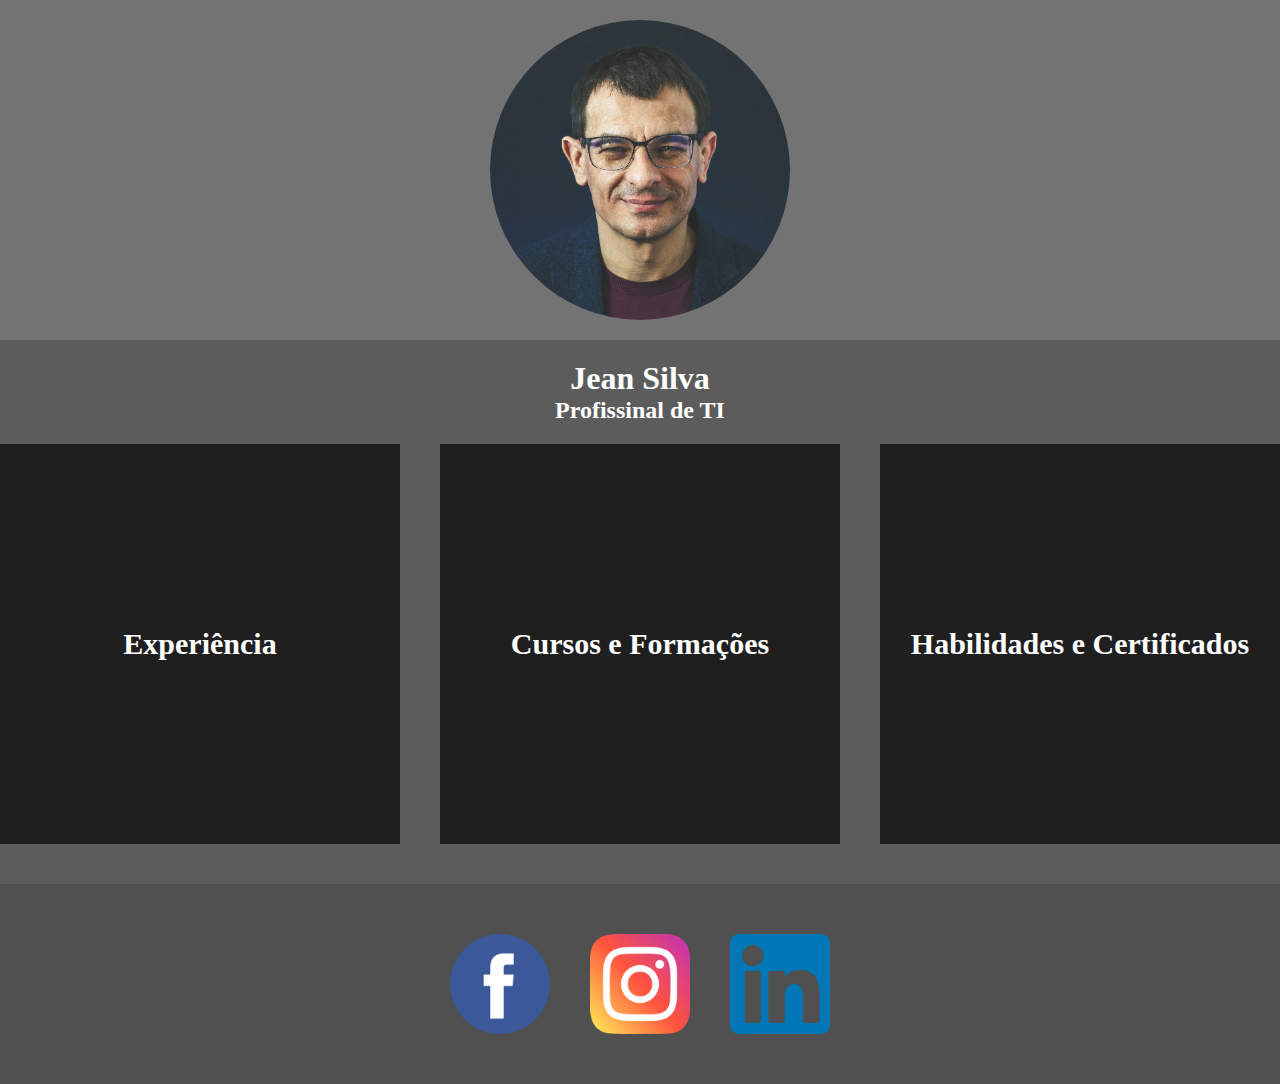
<file: index.html>
<html>
    <!-- CONFIGURAÇÕES DA PÁGINA -->
    <head>
        <title>Jean Silva!</title>
        <link rel="stylesheet" href="style.css">
        <meta charset="UTF-8">
    </head>
    <!-- CORPO DA PÁGINA -->
    <body>
        <!-- CABEÇALHO -->
        <header id="menu">
           <img id= "perfil"src="img/joaodasneves.jpg">
        </header>
        <!-- PRINCIPAL -->
        <main>
            <h1>Jean Silva</h1>
            <h2>Profissinal de TI</h2>

            <section id="principal">
                
                <a href="experiencias.html">
                <div class="caixa">
                    <h3 class="texto" >Experiência</h3>
                </div>
                </a>

                <a href="cursos.html">
                <div class="caixa">
                    <h3 class="texto">Cursos e Formações</h3>
                </div>
                 </a>
                
                 <a href="experiencias.html">
                    <div class="caixa">
                        <h3 class="texto">Habilidades e Certificados</h3>
                    </div>
                </a>
        </section>

        </main>

        <!-- RODAPÉ -->
        <footer id="rodape">
            <!-- ALINHAMENTOS DOS ICONES DAS REDES SOCIAIS -->
            <a href="http://www.facebook.com" target="_blank">
                <img class="icones" src="img/facebook.png">
            </a>

            <a href="http://www.instagram.com" target="_blank">
                <img class="icones" src="img/instagram.png">
            </a>

            <a href="http://www.linkedin.com" target="_blank">
                <img class="icones" src="img/linkedin.png">
            </a>    

        </footer>
    </body>
</html>
</file>
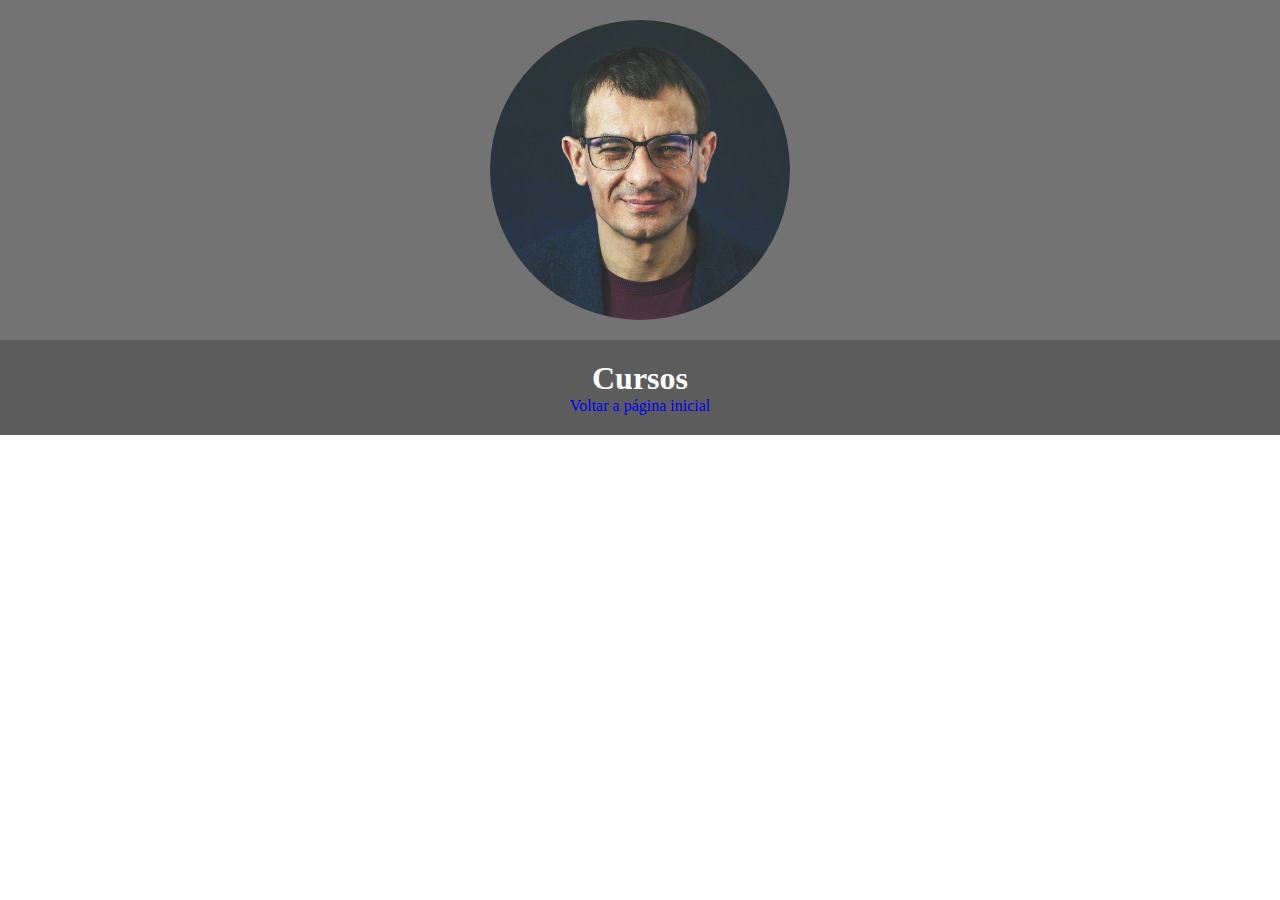
<file: cursos.html>
<html>
    <!-- CONFIGURAÇÕES DA PÁGINA -->
    <head>
        <title>Jean Silva!</title>
        <link rel="stylesheet" href="style.css">
        <meta charset="UTF-8">
    </head>
    <!-- CORPO DA PÁGINA -->
         <body>
            <!-- CABEÇALHO -->
            <header id="menu">
                  <img id= "perfil"src="img/joaodasneves.jpg">
            </header>
            <!-- PRINCIPAL -->
            <main>
             <h1>Cursos</h1>
                <a href="index.html">Voltar a página inicial</a>
            </main>    
        </body>  
</html>
</file>
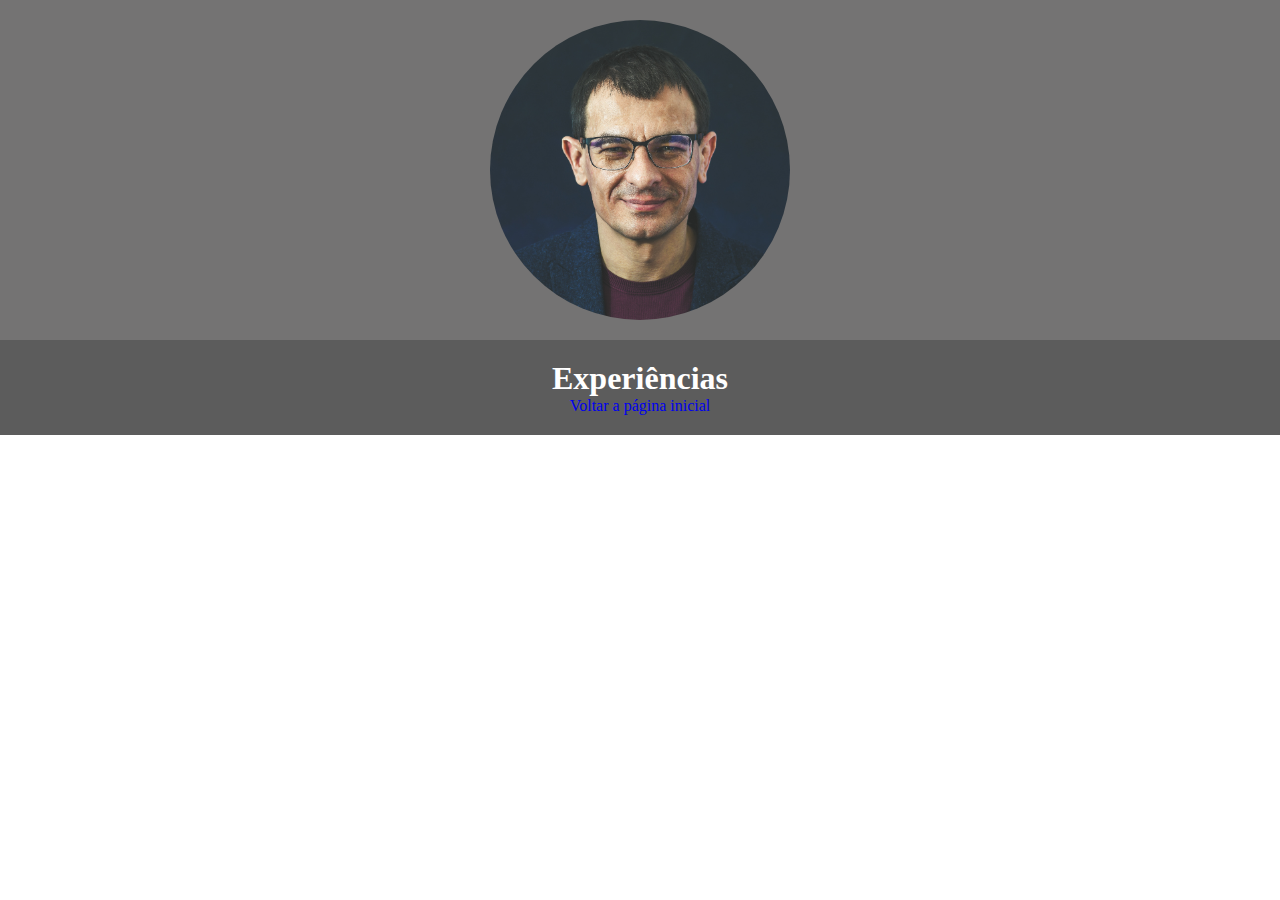
<file: experiencias.html>
<html>
    <!-- CONFIGURAÇÕES DA PÁGINA -->
    <head>
        <title>Jean Silva!</title>
        <link rel="stylesheet" href="style.css">
        <meta charset="UTF-8">
    </head>
    <!-- CORPO DA PÁGINA -->
         <body>
            <!-- CABEÇALHO -->
            <header id="menu">
                  <img id= "perfil"src="img/joaodasneves.jpg">
            </header>
            <!-- PRINCIPAL -->
            <main>
             <h1>Experiências</h1>
                <a href="index.html">Voltar a página inicial</a>
            </main>    
        </body>  
</html>
</file>
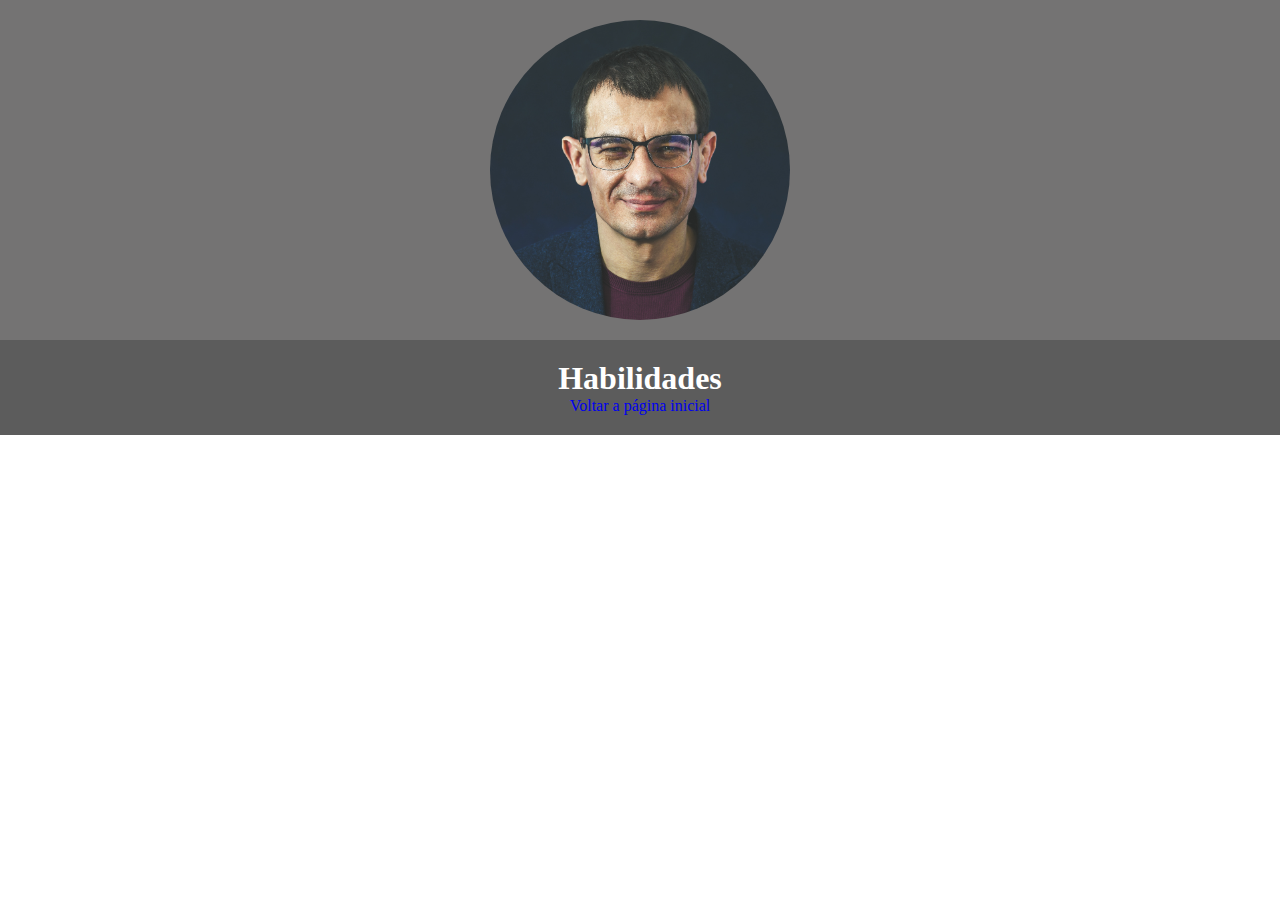
<file: habilidades.html>
<html>
    <!-- CONFIGURAÇÕES DA PÁGINA -->
    <head>
        <title>Jean Silva!</title>
        <link rel="stylesheet" href="style.css">
        <meta charset="UTF-8">
    </head>
    <!-- CORPO DA PÁGINA -->
         <body>
            <!-- CABEÇALHO -->
            <header id="menu">
                  <img id= "perfil"src="img/joaodasneves.jpg">
            </header>
            <!-- PRINCIPAL -->
            <main>
             <h1>Habilidades</h1>
                <a href="index.html">Voltar a página inicial</a>
            </main>    
        </body>  
</html>
</file>
<file: style.css>
/* RESET CSS */
html *{
    margin: 0px;
    text-decoration: none;
}



#menu {
    height: 40,00px;
    background-color: #747373;
    /* ALINHAR ITENS NO CENTRO */
    display: flex;
    justify-content: center;
    align-items: center;
}

#perfil {
    height: 300px;
    width: 300px;
    /* AJUSTAR IMAGEM SEM PERDER PROPORÇÃO */
    object-fit: cover;
    /* DEIXA A IMAGEM ARREDONDADA */
    border-radius: 50%;
    margin: 20px;

}

main {
    text-align: center;
    background-color: #5c5c5c;
    color: white;
    padding: 20px;
}


#principal {
    
    background-color: #5c5c5c;
    display: flex;
    justify-content: center;
    align-items: center;
}

.caixa {
    background-color: #1f1f1f;
    height: 400px;
    width: 400px;
    margin: 20px;
    /* ALINHAMENTO DO TEXTO NA CAIXA */
    display: flex;
    justify-content: center;
    align-items: center;
}

.texto {
    color: white;
    font-size: 30px;
    
}

#rodape {
    height: 200px;
    background-color: #505050;
    display: flex;
    justify-content: center;
    align-items: center;
}

.icones {
    height: 100px;
    margin: 20px;

}
</file>
